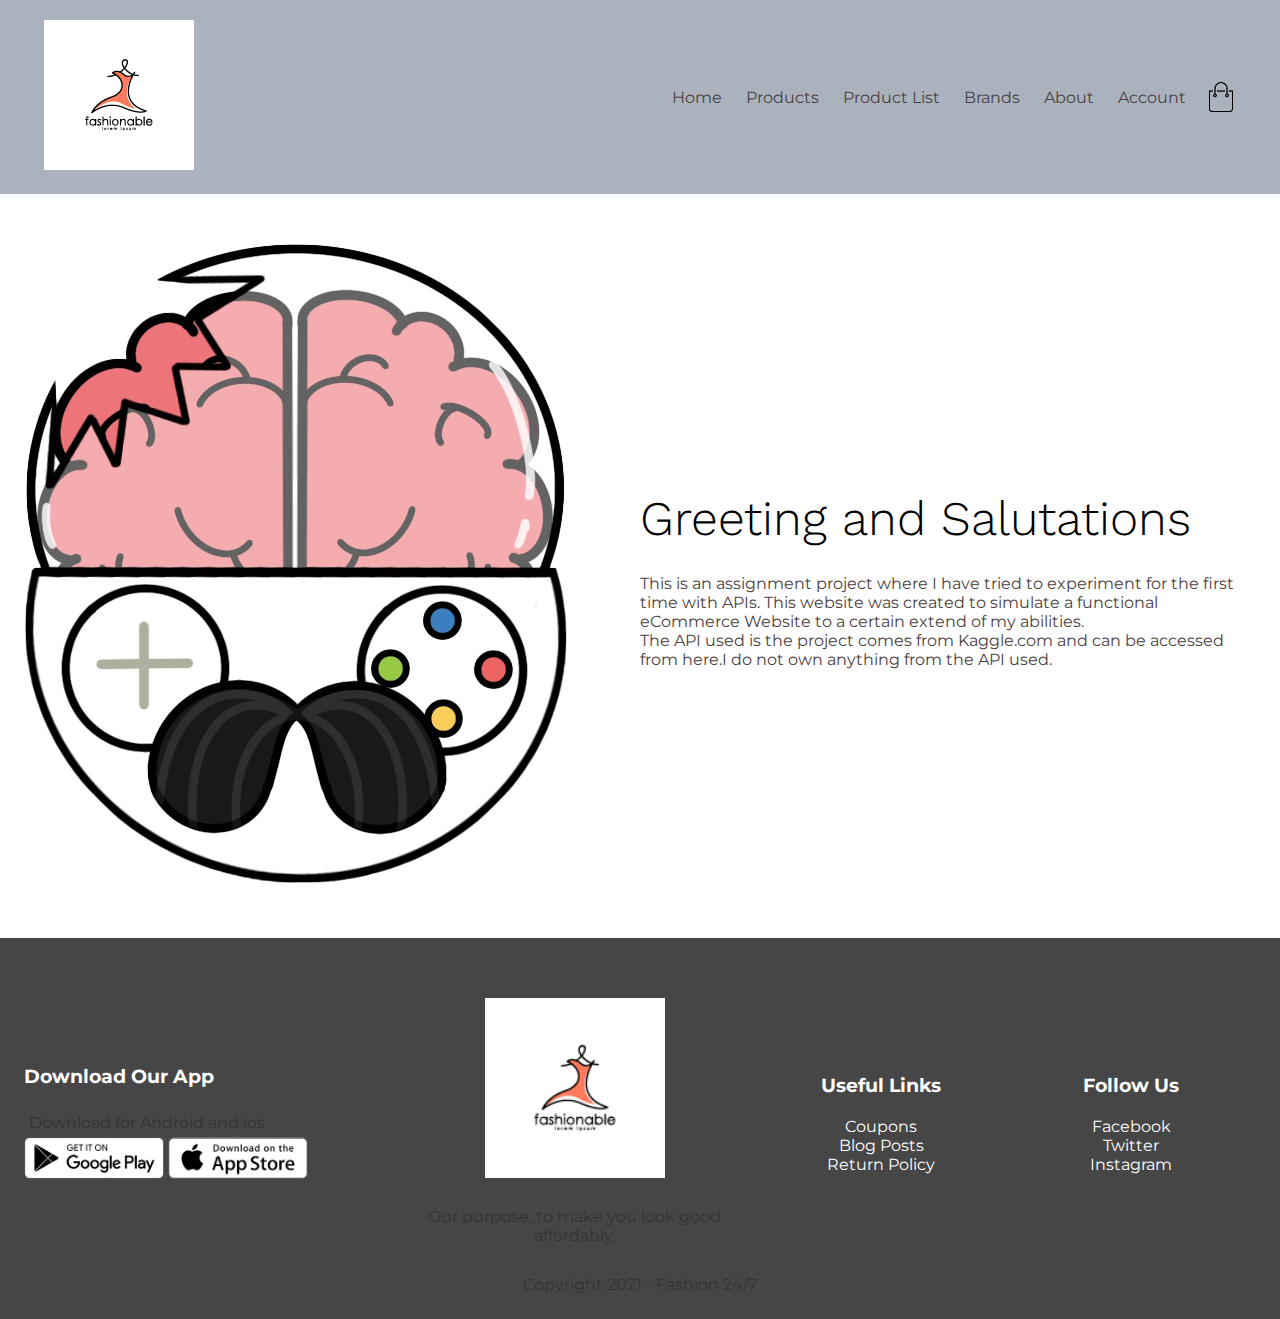
<file: about.html>
<!DOCTYPE html>
<html lang="en">
  <head>
    <meta charset="UTF-8" />
    <meta http-equiv="X-UA-Compatible" content="IE=edge" />
    <meta name="viewport" content="width=device-width, initial-scale=1.0" />
    <link rel="stylesheet" href="css/style.css" />
    <link rel="preconnect" href="https://fonts.gstatic.com" />
    <link
      href="https://fonts.googleapis.com/css2?family=Montserrat&family=Work+Sans:wght@300&display=swap"
      rel="stylesheet"
    />
    <link
      rel="stylesheet"
      href="https://stackpath.bootstrapcdn.com/font-awesome/4.7.0/css/font-awesome.min.css"
      integrity="sha384-wvfXpqpZZVQGK6TAh5PVlGOfQNHSoD2xbE+QkPxCAFlNEevoEH3Sl0sibVcOQVnN"
      crossorigin="anonymous"
    />
    <title>Products List</title>
  </head>
  <body>
    <header>
      <div class="container">
        <div class="navbar">
          <div class="logo">
            <img src="images/logo.png" alt="Fashion 24/7" />
          </div>
          <nav>
            <ul id="menuItems">
              <li><a href="index.html">Home</a></li>
              <li><a href="product_list.html">Products</a></li>
              <li><a href="product_details.html">Product List</a></li>
              <li><a href="brand_list.html">Brands</a></li>
              <li><a href="about.html">About</a></li>
              <li><a href="">Account</a></li>
            </ul>
          </nav>
          <img src="images/cart.png" width="30px" height="30px" alt="cart" />
          <img
            src="images/menu.png"
            class="menu-icon"
            alt="menu icon"
            onclick="menuToggle()"
          />
        </div>
      </div>
    </header>
    <div class="container">
      <div class="row">
        <div class="col-2">
          <img src="images/User.png" alt="" />
        </div>
        <div class="col-2">
          <h1>Greeting and Salutations</h1>
          <p>
            This is an assignment project where I have tried to experiment for
            the first time with APIs. This website was created to simulate a
            functional eCommerce Website to a certain extend of my abilities.
          </p>
          <p>
            The API used is the project comes from Kaggle.com and can be
            accessed from
            <a
              href="https://www.kaggle.com/paramaggarwal/fashion-product-images-dataset"
              >here.</a
            >I do not own anything from the API used.
          </p>
        </div>
      </div>
    </div>
    <footer>
      <div class="container">
        <div class="row">
          <div class="footer-col-1">
            <h3>Download Our App</h3>
            <p>Download for Android and ios</p>
            <div class="app-logo">
              <img src="images/play-store.png" alt="play-store" />
              <img src="images/app-store.png" alt="app-store" />
            </div>
          </div>
          <div class="footer-col-2">
            <img src="images/logo.png" alt="fashion 24/7" />
            <p>Our purpose, to make you look good affordably.</p>
          </div>
          <div class="footer-col-3">
            <h3>Useful Links</h3>
            <ul>
              <li>Coupons</li>
              <li>Blog Posts</li>
              <li>Return Policy</li>
            </ul>
          </div>
          <div class="footer-col-4">
            <h3>Follow Us</h3>
            <ul>
              <li>Facebook</li>
              <li>Twitter</li>
              <li>Instagram</li>
            </ul>
          </div>
          <p class="copyright">Copyright 2021 - Fashion 24/7</p>
        </div>
      </div>
    </footer>
    <script src="javascript/script.js"></script>
  </body>
</html>
</file>
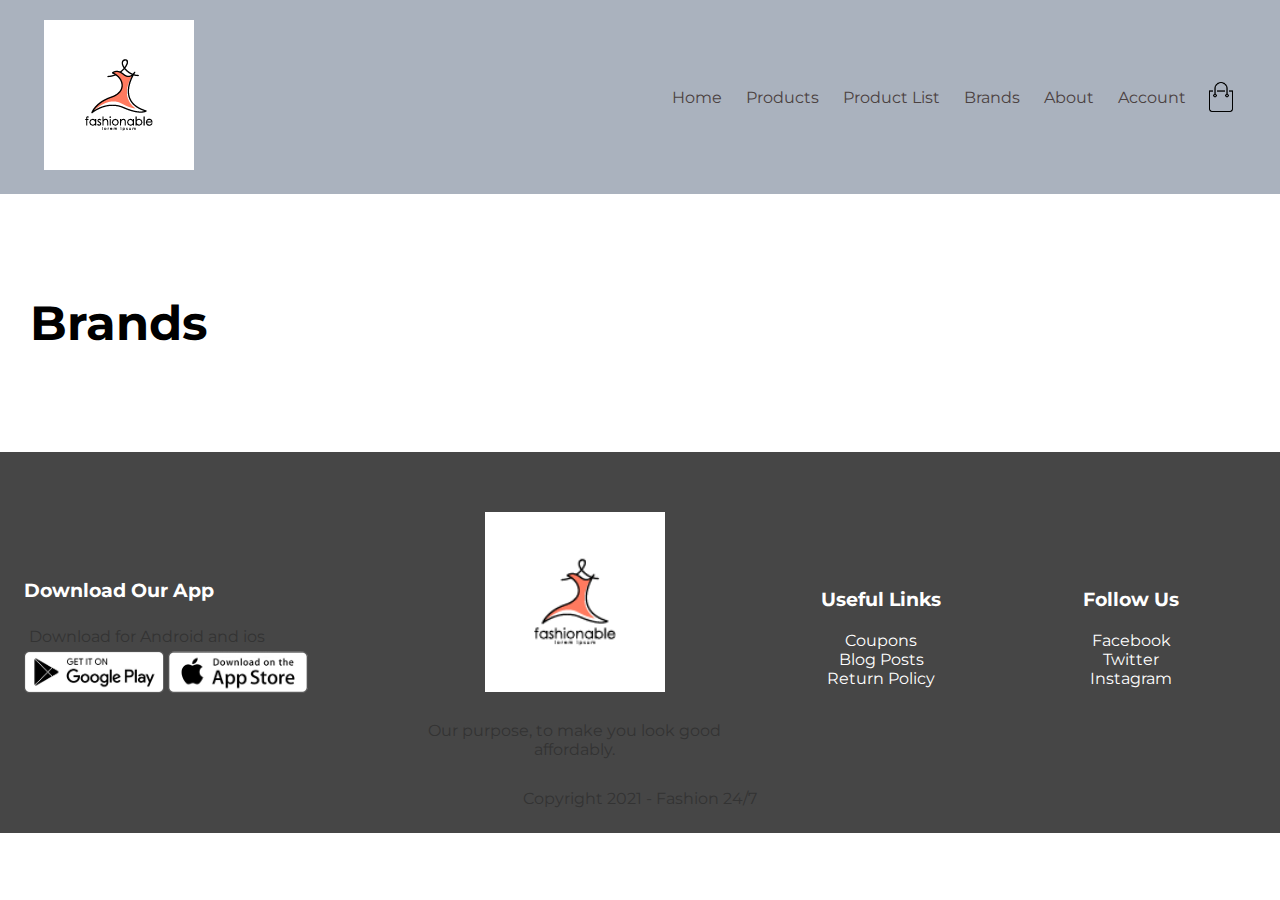
<file: brand_list.html>
<!DOCTYPE html>
<html lang="en">
  <head>
    <meta charset="UTF-8" />
    <meta http-equiv="X-UA-Compatible" content="IE=edge" />
    <meta name="viewport" content="width=device-width, initial-scale=1.0" />
    <link rel="stylesheet" href="css/style.css" />
    <link rel="preconnect" href="https://fonts.gstatic.com" />
    <link
      href="https://fonts.googleapis.com/css2?family=Montserrat&family=Work+Sans:wght@300&display=swap"
      rel="stylesheet"
    />
    <link
      rel="stylesheet"
      href="https://stackpath.bootstrapcdn.com/font-awesome/4.7.0/css/font-awesome.min.css"
      integrity="sha384-wvfXpqpZZVQGK6TAh5PVlGOfQNHSoD2xbE+QkPxCAFlNEevoEH3Sl0sibVcOQVnN"
      crossorigin="anonymous"
    />
    <title>Fashion 24/7</title>
  </head>
  <body>
    <header>
      <div class="container">
        <div class="navbar">
          <div class="logo">
            <img src="images/logo.png" alt="Fashion 24/7" />
          </div>
          <nav>
            <ul id="menuItems">
              <li><a href="index.html">Home</a></li>
              <li><a href="product_list.html">Products</a></li>
              <li><a href="product_details.html">Product List</a></li>
              <li><a href="brand_list.html">Brands</a></li>
              <li><a href="about.html">About</a></li>
              <li><a href="">Account</a></li>
            </ul>
          </nav>
          <img src="images/cart.png" width="30px" height="30px" alt="cart" />
          <img
            src="images/menu.png"
            class="menu-icon"
            alt="menu icon"
            onclick="menuToggle()"
          />
        </div>
      </div>
    </header>
    <div class="small-container brands">
      <h1>Brands</h1>
      <section>
        <ol id="brandlist">
          <template
            ><li><a href=""></a></li
          ></template>
        </ol>
      </section>
    </div>
    <footer>
      <div class="container">
        <div class="row">
          <div class="footer-col-1">
            <h3>Download Our App</h3>
            <p>Download for Android and ios</p>
            <div class="app-logo">
              <img src="images/play-store.png" alt="play-store" />
              <img src="images/app-store.png" alt="app-store" />
            </div>
          </div>
          <div class="footer-col-2">
            <img src="images/logo.png" alt="fashion 24/7" />
            <p>Our purpose, to make you look good affordably.</p>
          </div>
          <div class="footer-col-3">
            <h3>Useful Links</h3>
            <ul>
              <li>Coupons</li>
              <li>Blog Posts</li>
              <li>Return Policy</li>
            </ul>
          </div>
          <div class="footer-col-4">
            <h3>Follow Us</h3>
            <ul>
              <li>Facebook</li>
              <li>Twitter</li>
              <li>Instagram</li>
            </ul>
          </div>
          <p class="copyright">Copyright 2021 - Fashion 24/7</p>
        </div>
      </div>
    </footer>
    <script src="javascript/script.js"></script>
  </body>
</html>
</file>
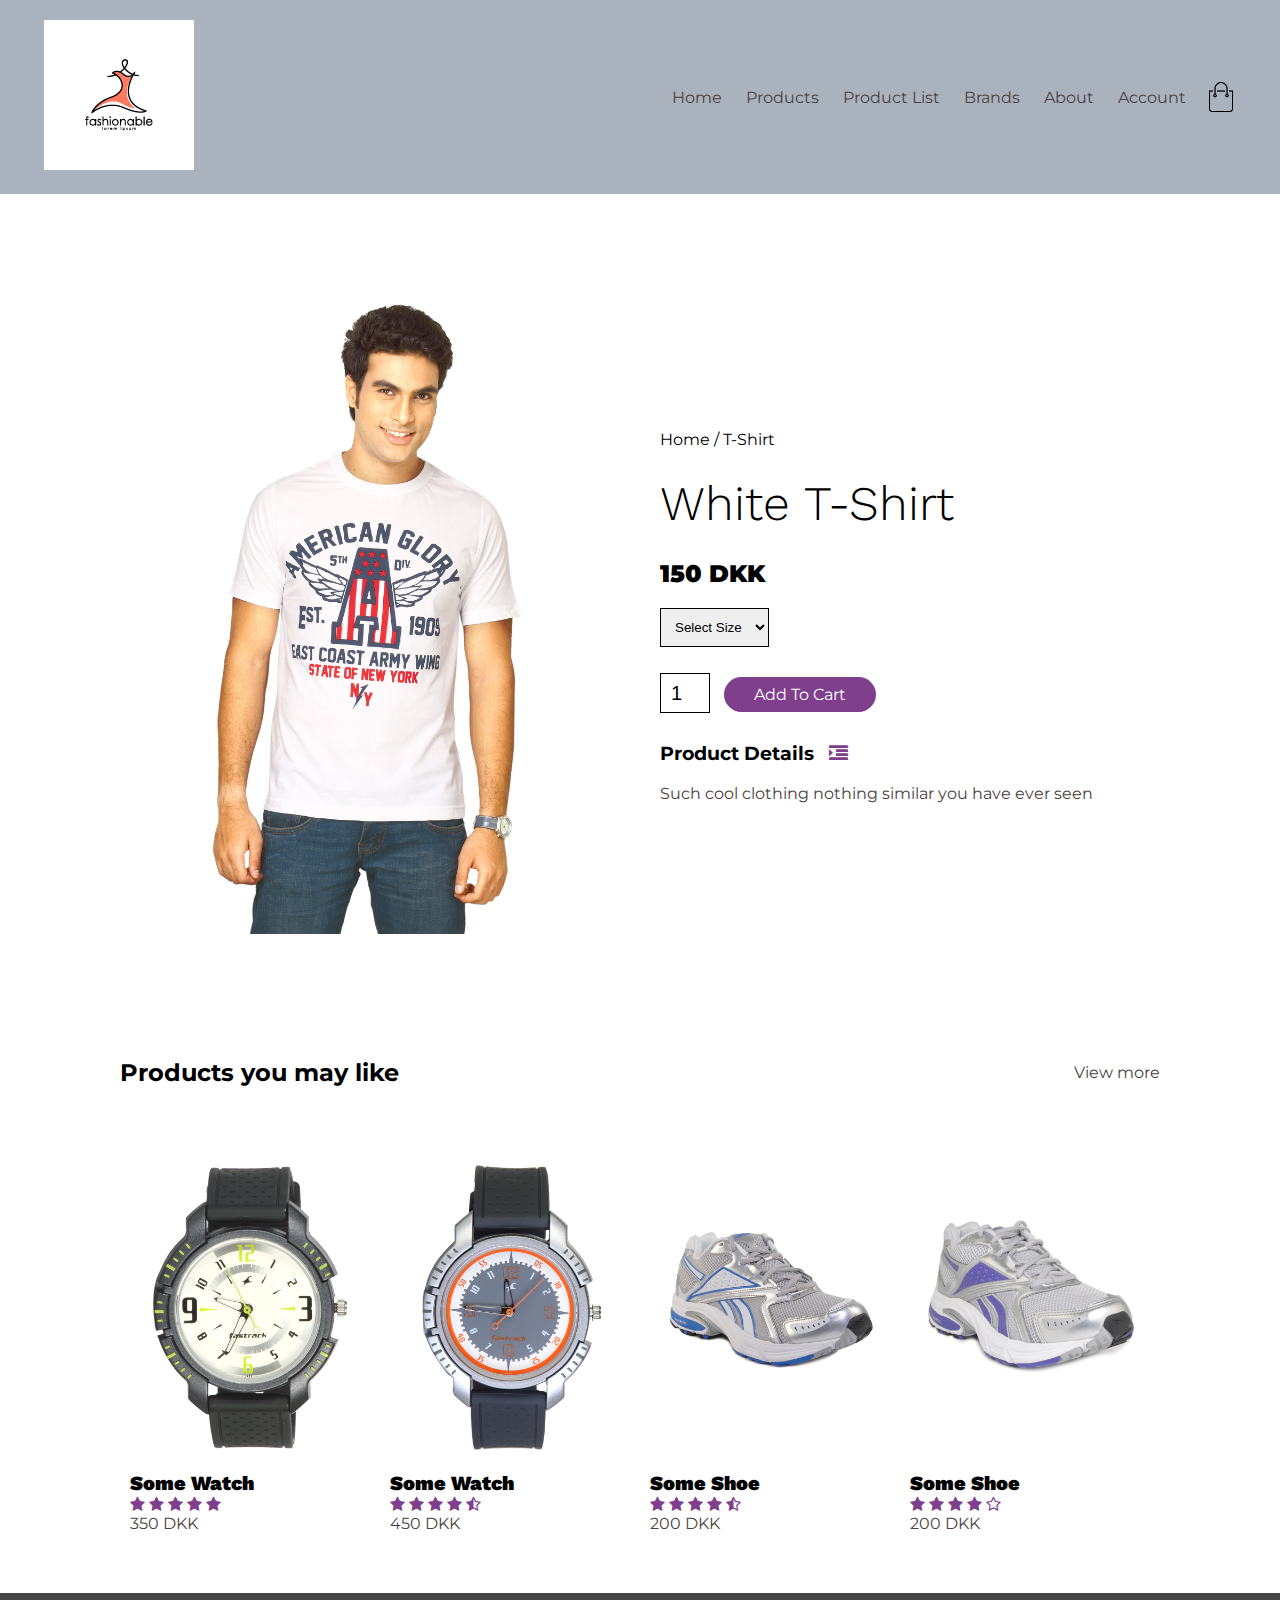
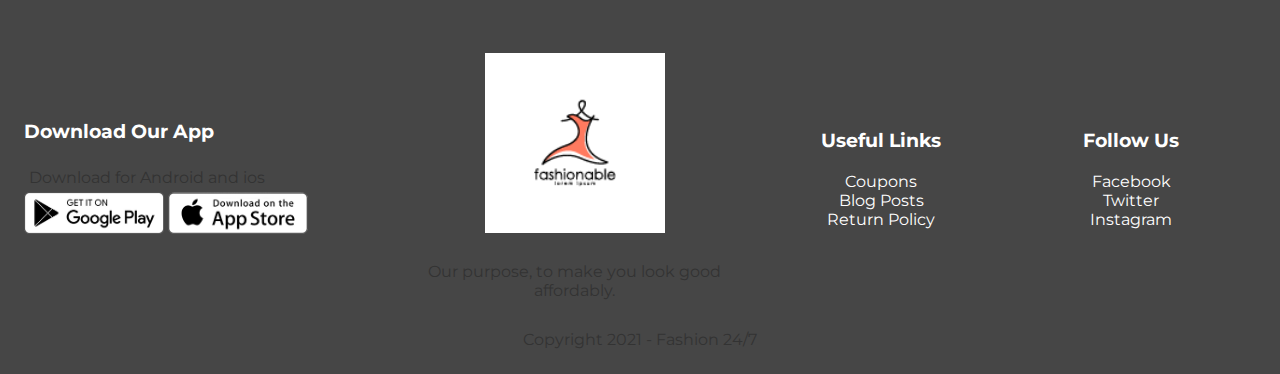
<file: product_details.html>
<!DOCTYPE html>
<html lang="en">
  <head>
    <meta charset="UTF-8" />
    <meta http-equiv="X-UA-Compatible" content="IE=edge" />
    <meta name="viewport" content="width=device-width, initial-scale=1.0" />
    <link rel="stylesheet" href="css/style.css" />
    <link rel="preconnect" href="https://fonts.gstatic.com" />
    <link
      href="https://fonts.googleapis.com/css2?family=Montserrat&family=Work+Sans:wght@300&display=swap"
      rel="stylesheet"
    />
    <link
      rel="stylesheet"
      href="https://stackpath.bootstrapcdn.com/font-awesome/4.7.0/css/font-awesome.min.css"
      integrity="sha384-wvfXpqpZZVQGK6TAh5PVlGOfQNHSoD2xbE+QkPxCAFlNEevoEH3Sl0sibVcOQVnN"
      crossorigin="anonymous"
    />
    <title>Products List</title>
  </head>
  <body>
    <header>
      <div class="container">
        <div class="navbar">
          <div class="logo">
            <img src="images/logo.png" alt="Fashion 24/7" />
          </div>
          <nav>
            <ul id="menuItems">
              <li><a href="index.html">Home</a></li>
              <li><a href="product_list.html">Products</a></li>
              <li><a href="product_details.html">Product List</a></li>
              <li><a href="brand_list.html">Brands</a></li>
              <li><a href="about.html">About</a></li>
              <li><a href="">Account</a></li>
            </ul>
          </nav>
          <img src="images/cart.png" width="30px" height="30px" alt="cart" />
          <img
            src="images/menu.png"
            class="menu-icon"
            alt="menu icon"
            onclick="menuToggle()"
          />
        </div>
      </div>
    </header>
      <div class="small-container single-product">
          <div class="row">
              <div class="col-2">
                  <img src="images/Male-Model-1.jpg" alt=""/>
              </div>
              <div class="col-2">
              <p></p>Home / T-Shirt</p>
              <h1>White T-Shirt</h1>
              <h4>150 DKK</h4>
              <select>
                  <option>Select Size</option>
                  <option>XXL</option>
                  <option>XL</option>
                  <option>Large</option>
                  <option>Medium</option>
                  <option>Small</option>
              </select>
              <input type="number" value="1">
              <a href="" class="btn">Add To Cart</a>
              <h3>Product Details <i class="fa fa-indent"></i></h3>
              <br>
              <p>Such cool clothing nothing similar you have ever seen</p>
              </div>
          </div>
      </div>
      <div class="small-container">
          <div class="row row-2">
              <h2>Products you may like</h2>
              <p>View more</p>
          </div>
      </div>
      <div class="small-container">
      <div class="row">
        <div class="col-4">
          <img src="images/Awesome-Watch-1.jpg" alt="watch" />
          <h4>Some Watch</h4>
          <div class="rating">
            <i class="fa fa-star" aria-hidden="true"></i>
            <i class="fa fa-star" aria-hidden="true"></i>
            <i class="fa fa-star" aria-hidden="true"></i>
            <i class="fa fa-star" aria-hidden="true"></i>
            <i class="fa fa-star" aria-hidden="true"></i>
          </div>
          <p>350 DKK</p>
        </div>
        <div class="col-4">
          <img src="images/Awesome-Watch-2.jpg" alt="watch" />
          <h4>Some Watch</h4>
          <div class="rating">
            <i class="fa fa-star" aria-hidden="true"></i>
            <i class="fa fa-star" aria-hidden="true"></i>
            <i class="fa fa-star" aria-hidden="true"></i>
            <i class="fa fa-star" aria-hidden="true"></i>
            <i class="fa fa-star-half-o" aria-hidden="true"></i>
          </div>
          <p>450 DKK</p>
        </div>
        <div class="col-4">
          <img src="images/Awesome-Shoe-1.jpg" alt="shoe" />
          <h4>Some Shoe</h4>
          <div class="rating">
            <i class="fa fa-star" aria-hidden="true"></i>
            <i class="fa fa-star" aria-hidden="true"></i>
            <i class="fa fa-star" aria-hidden="true"></i>
            <i class="fa fa-star" aria-hidden="true"></i>
            <i class="fa fa-star-half-o" aria-hidden="true"></i>
          </div>
          <p>200 DKK</p>
        </div>
        <div class="col-4">
          <img src="images/Awesome-Shoe-2.jpg" alt="shoe" />
          <h4>Some Shoe</h4>
          <div class="rating">
            <i class="fa fa-star" aria-hidden="true"></i>
            <i class="fa fa-star" aria-hidden="true"></i>
            <i class="fa fa-star" aria-hidden="true"></i>
            <i class="fa fa-star" aria-hidden="true"></i>
            <i class="fa fa-star-o" aria-hidden="true"></i>
          </div>
          <p>200 DKK</p>
        </div>
      </div>
  </div>
  </div>
    <footer>
      <div class="container">
        <div class="row">
          <div class="footer-col-1">
            <h3>Download Our App</h3>
            <p>Download for Android and ios</p>
            <div class="app-logo">
              <img src="images/play-store.png" alt="play-store" />
              <img src="images/app-store.png" alt="app-store" />
            </div>
          </div>
          <div class="footer-col-2">
            <img src="images/logo.png" alt="fashion 24/7" />
            <p>Our purpose, to make you look good affordably.</p>
          </div>
          <div class="footer-col-3">
            <h3>Useful Links</h3>
            <ul>
              <li>Coupons</li>
              <li>Blog Posts</li>
              <li>Return Policy</li>
            </ul>
          </div>
          <div class="footer-col-4">
            <h3>Follow Us</h3>
            <ul>
              <li>Facebook</li>
              <li>Twitter</li>
              <li>Instagram</li>
            </ul>
          </div>
          <p class="copyright">Copyright 2021 - Fashion 24/7</p>
        </div>
      </div>
    </footer>
    <script src="javascript/script.js"></script>
  </body>
</html>
</file>
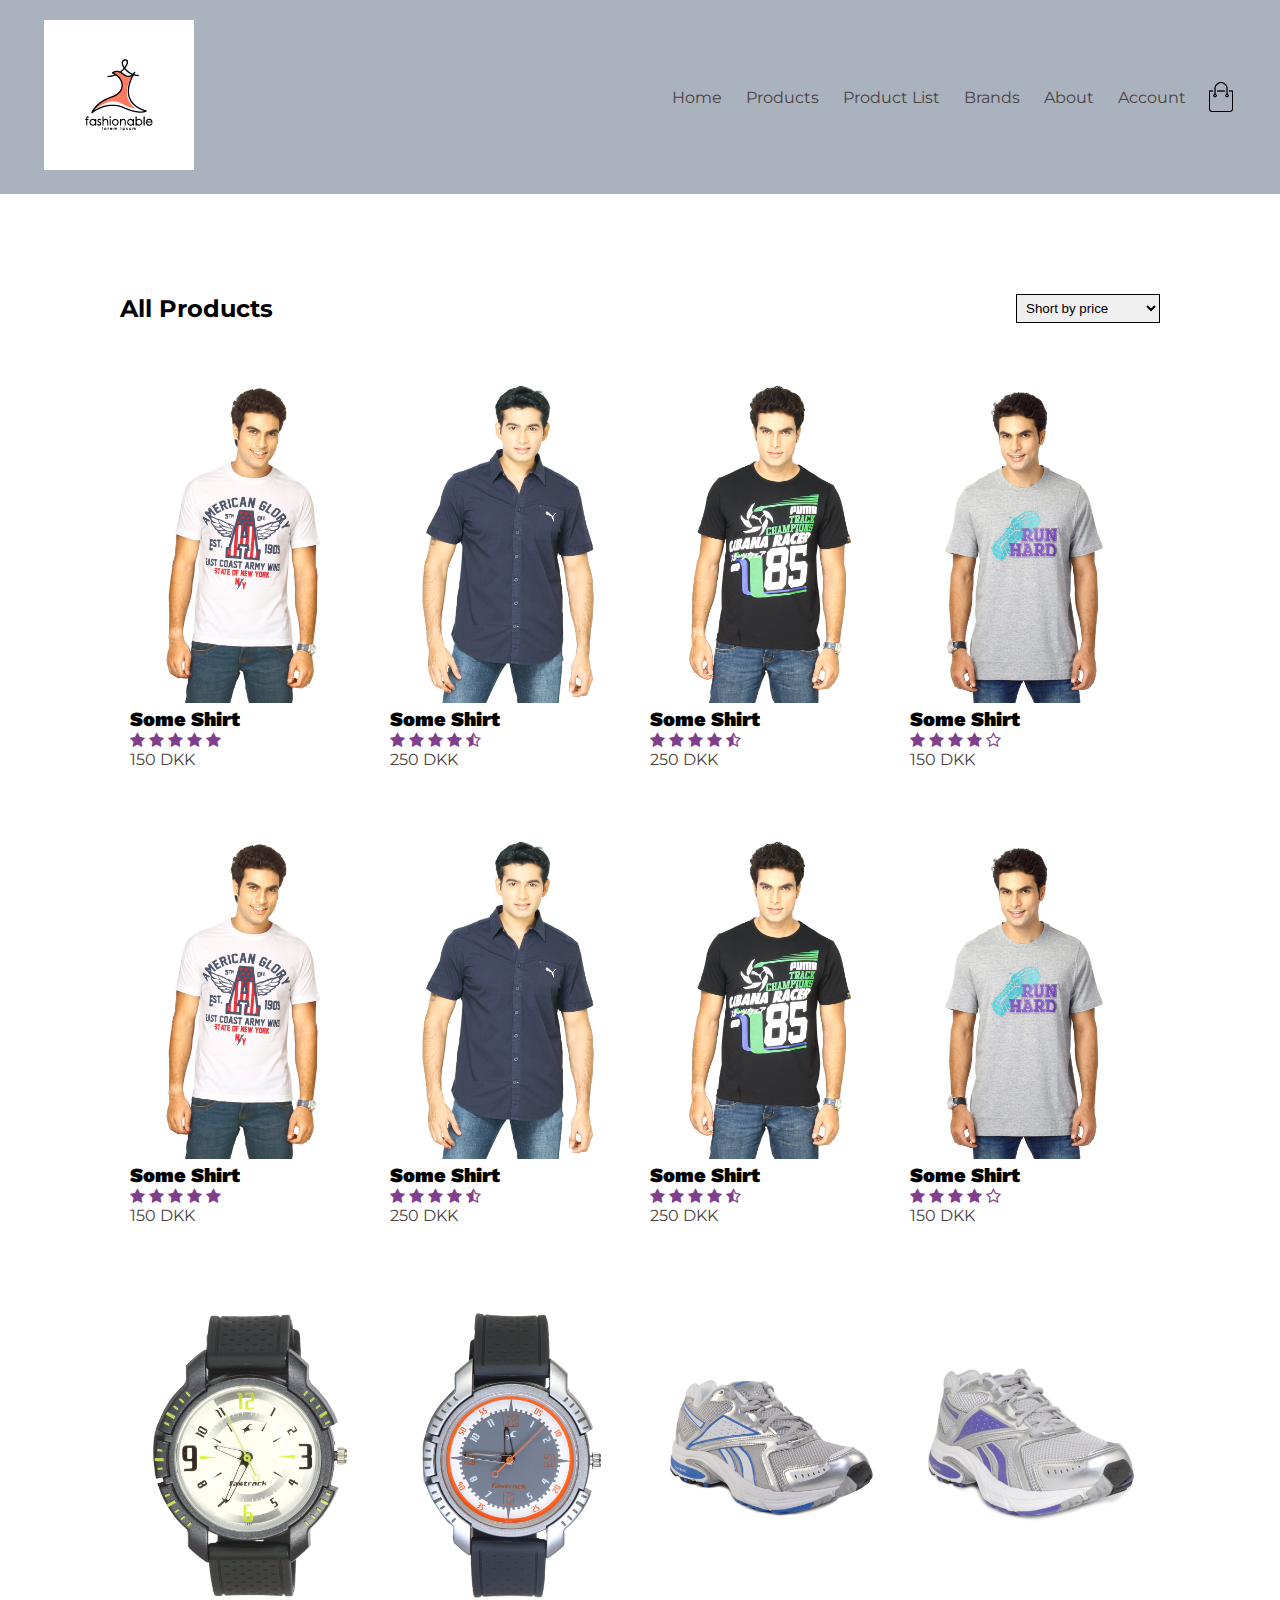
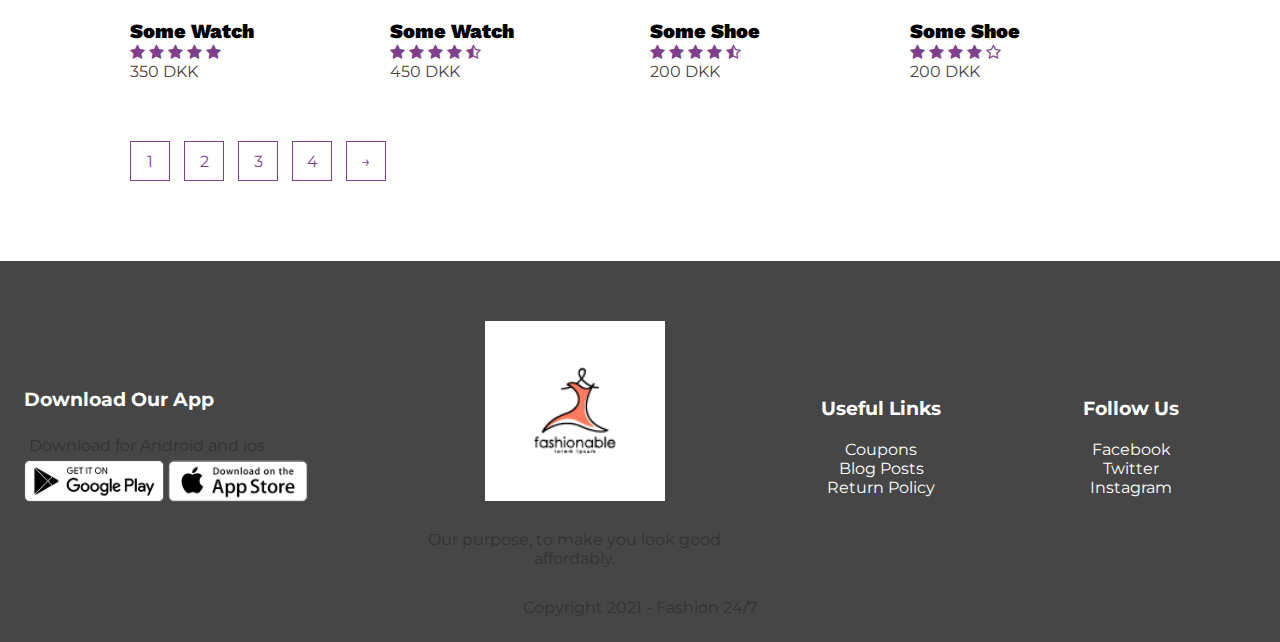
<file: product_list.html>
<!DOCTYPE html>
<html lang="en">
  <head>
    <meta charset="UTF-8" />
    <meta http-equiv="X-UA-Compatible" content="IE=edge" />
    <meta name="viewport" content="width=device-width, initial-scale=1.0" />
    <link rel="stylesheet" href="css/style.css" />
    <link rel="preconnect" href="https://fonts.gstatic.com" />
    <link
      href="https://fonts.googleapis.com/css2?family=Montserrat&family=Work+Sans:wght@300&display=swap"
      rel="stylesheet"
    />
    <link
      rel="stylesheet"
      href="https://stackpath.bootstrapcdn.com/font-awesome/4.7.0/css/font-awesome.min.css"
      integrity="sha384-wvfXpqpZZVQGK6TAh5PVlGOfQNHSoD2xbE+QkPxCAFlNEevoEH3Sl0sibVcOQVnN"
      crossorigin="anonymous"
    />
    <title>Products List</title>
  </head>
  <body>
    <header>
      <div class="container">
        <div class="navbar">
          <div class="logo">
            <img src="images/logo.png" alt="Fashion 24/7" />
          </div>
          <nav>
            <ul id="menuItems">
              <li><a href="index.html">Home</a></li>
              <li><a href="product_list.html">Products</a></li>
              <li><a href="product_details.html">Product List</a></li>
              <li><a href="brand_list.html">Brands</a></li>
              <li><a href="about.html">About</a></li>
              <li><a href="">Account</a></li>
            </ul>
          </nav>
          <img src="images/cart.png" width="30px" height="30px" alt="cart" />
          <img
            src="images/menu.png"
            class="menu-icon"
            alt="menu icon"
            onclick="menuToggle()"
          />
        </div>
      </div>
    </header>
    <div class="small-container">
      <div class="row row-2">
          <h2>All Products</h2>
          <select>
              <option>Short by price</option>
              <option>Short by popularity</option>
              <option>Short by rating</option>
          </select>
      </div>
      <div class="row">
        <div class="col-4">
          <img src="images/Male-Model-1.jpg" alt="shirt" />
          <h4>Some Shirt</h4>
          <div class="rating">
            <i class="fa fa-star" aria-hidden="true"></i>
            <i class="fa fa-star" aria-hidden="true"></i>
            <i class="fa fa-star" aria-hidden="true"></i>
            <i class="fa fa-star" aria-hidden="true"></i>
            <i class="fa fa-star" aria-hidden="true"></i>
          </div>
          <p>150 DKK</p>
        </div>
        <div class="col-4">
          <img src="images/Male-Model-2.jpg" alt="shirt" />
          <h4>Some Shirt</h4>
          <div class="rating">
            <i class="fa fa-star" aria-hidden="true"></i>
            <i class="fa fa-star" aria-hidden="true"></i>
            <i class="fa fa-star" aria-hidden="true"></i>
            <i class="fa fa-star" aria-hidden="true"></i>
            <i class="fa fa-star-half-o" aria-hidden="true"></i>
          </div>
          <p>250 DKK</p>
        </div>
        <div class="col-4">
          <img src="images/Male-Model-3.jpg" alt="shirt" />
          <h4>Some Shirt</h4>
          <div class="rating">
            <i class="fa fa-star" aria-hidden="true"></i>
            <i class="fa fa-star" aria-hidden="true"></i>
            <i class="fa fa-star" aria-hidden="true"></i>
            <i class="fa fa-star" aria-hidden="true"></i>
            <i class="fa fa-star-half-o" aria-hidden="true"></i>
          </div>
          <p>250 DKK</p>
        </div>
        <div class="col-4">
          <img src="images/Male-Model-4.jpg" alt="shirt" />
          <h4>Some Shirt</h4>
          <div class="rating">
            <i class="fa fa-star" aria-hidden="true"></i>
            <i class="fa fa-star" aria-hidden="true"></i>
            <i class="fa fa-star" aria-hidden="true"></i>
            <i class="fa fa-star" aria-hidden="true"></i>
            <i class="fa fa-star-o" aria-hidden="true"></i>
          </div>
          <p>150 DKK</p>
        </div>
      </div>
      <div class="row">
        <div class="col-4">
          <img src="images/Male-Model-1.jpg" alt="shirt" />
          <h4>Some Shirt</h4>
          <div class="rating">
            <i class="fa fa-star" aria-hidden="true"></i>
            <i class="fa fa-star" aria-hidden="true"></i>
            <i class="fa fa-star" aria-hidden="true"></i>
            <i class="fa fa-star" aria-hidden="true"></i>
            <i class="fa fa-star" aria-hidden="true"></i>
          </div>
          <p>150 DKK</p>
        </div>
        <div class="col-4">
          <img src="images/Male-Model-2.jpg" alt="shirt" />
          <h4>Some Shirt</h4>
          <div class="rating">
            <i class="fa fa-star" aria-hidden="true"></i>
            <i class="fa fa-star" aria-hidden="true"></i>
            <i class="fa fa-star" aria-hidden="true"></i>
            <i class="fa fa-star" aria-hidden="true"></i>
            <i class="fa fa-star-half-o" aria-hidden="true"></i>
          </div>
          <p>250 DKK</p>
        </div>
        <div class="col-4">
          <img src="images/Male-Model-3.jpg" alt="shirt" />
          <h4>Some Shirt</h4>
          <div class="rating">
            <i class="fa fa-star" aria-hidden="true"></i>
            <i class="fa fa-star" aria-hidden="true"></i>
            <i class="fa fa-star" aria-hidden="true"></i>
            <i class="fa fa-star" aria-hidden="true"></i>
            <i class="fa fa-star-half-o" aria-hidden="true"></i>
          </div>
          <p>250 DKK</p>
        </div>
        <div class="col-4">
          <img src="images/Male-Model-4.jpg" alt="shirt" />
          <h4>Some Shirt</h4>
          <div class="rating">
            <i class="fa fa-star" aria-hidden="true"></i>
            <i class="fa fa-star" aria-hidden="true"></i>
            <i class="fa fa-star" aria-hidden="true"></i>
            <i class="fa fa-star" aria-hidden="true"></i>
            <i class="fa fa-star-o" aria-hidden="true"></i>
          </div>
          <p>150 DKK</p>
        </div>
      </div>
      <div class="row">
        <div class="col-4">
          <img src="images/Awesome-Watch-1.jpg" alt="watch" />
          <h4>Some Watch</h4>
          <div class="rating">
            <i class="fa fa-star" aria-hidden="true"></i>
            <i class="fa fa-star" aria-hidden="true"></i>
            <i class="fa fa-star" aria-hidden="true"></i>
            <i class="fa fa-star" aria-hidden="true"></i>
            <i class="fa fa-star" aria-hidden="true"></i>
          </div>
          <p>350 DKK</p>
        </div>
        <div class="col-4">
          <img src="images/Awesome-Watch-2.jpg" alt="watch" />
          <h4>Some Watch</h4>
          <div class="rating">
            <i class="fa fa-star" aria-hidden="true"></i>
            <i class="fa fa-star" aria-hidden="true"></i>
            <i class="fa fa-star" aria-hidden="true"></i>
            <i class="fa fa-star" aria-hidden="true"></i>
            <i class="fa fa-star-half-o" aria-hidden="true"></i>
          </div>
          <p>450 DKK</p>
        </div>
        <div class="col-4">
          <img src="images/Awesome-Shoe-1.jpg" alt="shoe" />
          <h4>Some Shoe</h4>
          <div class="rating">
            <i class="fa fa-star" aria-hidden="true"></i>
            <i class="fa fa-star" aria-hidden="true"></i>
            <i class="fa fa-star" aria-hidden="true"></i>
            <i class="fa fa-star" aria-hidden="true"></i>
            <i class="fa fa-star-half-o" aria-hidden="true"></i>
          </div>
          <p>200 DKK</p>
        </div>
        <div class="col-4">
          <img src="images/Awesome-Shoe-2.jpg" alt="shoe" />
          <h4>Some Shoe</h4>
          <div class="rating">
            <i class="fa fa-star" aria-hidden="true"></i>
            <i class="fa fa-star" aria-hidden="true"></i>
            <i class="fa fa-star" aria-hidden="true"></i>
            <i class="fa fa-star" aria-hidden="true"></i>
            <i class="fa fa-star-o" aria-hidden="true"></i>
          </div>
          <p>200 DKK</p>
        </div>
      </div>
    <div class="page-btn">
      <span>1</span>
      <span>2</span>
      <span>3</span>
      <span>4</span>
      <span>&#8594;</span>
    </div>
  </div>
  </div>
    <footer>
      <div class="container">
        <div class="row">
          <div class="footer-col-1">
            <h3>Download Our App</h3>
            <p>Download for Android and ios</p>
            <div class="app-logo">
              <img src="images/play-store.png" alt="play-store" />
              <img src="images/app-store.png" alt="app-store" />
            </div>
          </div>
          <div class="footer-col-2">
            <img src="images/logo.png" alt="fashion 24/7" />
            <p>Our purpose, to make you look good affordably.</p>
          </div>
          <div class="footer-col-3">
            <h3>Useful Links</h3>
            <ul>
              <li>Coupons</li>
              <li>Blog Posts</li>
              <li>Return Policy</li>
            </ul>
          </div>
          <div class="footer-col-4">
            <h3>Follow Us</h3>
            <ul>
              <li>Facebook</li>
              <li>Twitter</li>
              <li>Instagram</li>
            </ul>
          </div>
          <p class="copyright">Copyright 2021 - Fashion 24/7</p>
        </div>
      </div>
    </footer>
    <script src="javascript/script.js"></script>
  </body>
</html>
</file>
<file: css/style.css>
* {
  margin: 0;
  padding: 0;
  box-sizing: border-box;
}

/* -----------------CSS Variables ----------------*/
:root {
  --ff-primary: "Montserrat", sans-serif;
  --ff-secondary: "Work Sans", sans-serif;

  --clr-primary: rgb(75, 65, 65);
  --clr-secondary: rgb(128, 63, 141);
  --clr-menu: #333;
  --clr-light: #777;
  --clr-dark: rgb(70, 70, 70);

  --fs-h1: 3em;
  --fs-h2: 1.5em;
  --fs-h4: 1.25em;
  --fs-body: 1em;
  --fs-body-mini: 0.75em;

  --fw-reg: 300;
  --fw-bold: 900;

  --btn-background: rgb(128, 63, 141);
  --btn-hover-background: rgb(199, 10, 236);
  --btn-color: #fff;
}

body {
  font-family: var(--ff-primary);
  font-size: var(--fs-body);
}

/*-------------------- Navigation Bar ----------------*/

header {
  background: linear-gradient(
    90deg,
    rgba(170, 178, 190, 1) 100%,
    rgba(0, 212, 255, 1) 100%,
    rgba(16, 107, 142, 0.8799720571822479) 100%
  );
}

header .row {
  margin-top: 70px;
}
.container {
  max-width: 80em;
  margin: auto;
  padding-left: 1.5em;
  padding-right: 1.5em;
}
.navbar {
  display: flex;
  align-items: center;
  padding: 1.25em;
}

nav {
  flex: 1;
  text-align: right;
}

nav ul {
  display: inline-block;
  list-style-type: none;
}

nav ul li {
  display: inline-block;
  margin-right: 1.25em;
}

a {
  text-decoration: none;
  color: var(--clr-primary);
}

p {
  color: var(--clr-primary);
}

.menu-icon {
  width: 1.75em;
  margin-left: 20px;
  display: none;
}

@media only screen and (max-width: 800px) {
  nav ul {
    position: absolute;
    top: 100px;
    left: 0;
    background: var(--clr-menu);
    width: 100%;
    overflow: hidden;
    transition: max-height 0.5s;
  }

  nav ul li {
    display: block;
    margin-right: 50px;
    margin-top: 10px;
    margin-bottom: 10px;
  }

  nav ul li a {
    color: #fff;
  }

  .menu-icon {
    display: block;
    cursor: pointer;
  }
}

@media only screen and (max-width: 600px) {
  .row {
    text-align: center;
  }

  .col-2,
  .col-3,
  .col-4 {
    flex-basis: 100%;
  }

  .single-product .row {
    text-align: left;
  }

  .single-product .col-2 {
    padding: 20px 0;
  }

  .single-product h1 {
    font-size: var(--fs-h4);
    line-height: 32px;
  }

  .small-container .brands {
    display: grid;
    grid-template-columns: 200px 3fr;
  }
}

/*---------------- Background -------------------*/

.row {
  display: flex;
  align-items: center;
  flex-wrap: wrap;
  justify-content: space-around;
}

.col-2 {
  flex-basis: 50%;
  min-width: 18.75em;
}

.col-2 img {
  max-width: 100%;
  padding: 50px 0;
}

.col-2 h1 {
  font-family: var(--ff-secondary);
  font-size: var(--fs-h1);
  font-weight: var(--fw-reg);
  line-height: 60px;
  margin: 25px 0;
}

.btn {
  display: inline-block;
  background: var(--btn-background);
  color: var(--btn-color);
  padding: 8px 30px;
  margin: 30px 0;
  border-radius: 30px;
}

.btn:hover {
  background: var(--btn-hover-background);
}

.small-container {
  max-width: 67.5em;
  margin: auto;
  padding-left: 1.25em;
  padding-right: 1.25em;
}

.title {
  text-align: center;
  margin: 0 auto 80px;
  position: relative;
  line-height: 60px;
  font-weight: var(--fw-bold);
}

.title::after {
  content: "";
  background: var(--clr-secondary);
  width: 80px;
  height: 5px;
  border-radius: 5px;
  position: absolute;
  bottom: 0;
  left: 50%;
  transform: translateX(-50%);
}

.categories {
  margin: 70px 0;
}

.col-3 {
  flex-basis: 30%;
  min-width: 12.5em;
  margin-bottom: 30px;
}

.col-3 img {
  width: 100%;
}

/* ---------------Latest Products--------------- */

.col-4 {
  flex-basis: 25%;
  padding: 10px;
  min-width: 12.5em;
  margin-bottom: 50px;
  transition: transform 0.5s;
  cursor: pointer;
}

.col-4:hover {
  transform: translateY(-10px);
}

.col-4 h4 {
  font-family: var(--ff-secondary);
  font-weight: var(--fw-bold);
  font-size: var(--fs-h4);
}

.col-4 img {
  width: 100%;
}

.rating .fa {
  color: var(--btn-background);
}

.discounts {
  background: linear-gradient(
    90deg,
    rgba(170, 178, 190, 1) 100%,
    rgba(0, 212, 255, 1) 100%,
    rgba(16, 107, 142, 0.8799720571822479) 100%
  );
  /* margin: 80px; */
  padding: 30px 0;
}

.col-2 .discounts-img {
  padding: 50px;
}

/* --------------Testimonials --------------*/

.testimonials {
  padding-top: 100px;
}

.testimonials .col-3 {
  text-align: center;
  padding: 40px 20px;
  box-shadow: 0 0 20px 0px rgba(0, 0, 0, 0.1);
  cursor: pointer;
  transition: transform 0.5s;
}

.testimonials .col-3:hover {
  transform: translateY(-10px);
}

.testimonials .col-3 img {
  width: 50px;
  margin-top: 20px;
  border-radius: 50%;
}

.fa.fa-quote-left {
  font-size: var(--fs-h1);
  color: var(--btn-background);
}

.col-3 p {
  font-size: var(--fs-body-mini);
  margin: 12px 0;
  color: var(--clr-light);
}

.testimonials .col-3 h3 {
  font-family: var(--ff-secondary);
  font-weight: var(--fw-bold);
  font-size: var(--fs-h4);
}

/* ---------------Brands------------------ */

.brands {
  margin: 100px auto;
}

.col-5 {
  width: 10em;
}

.col-5 img {
  width: 100%;
  cursor: pointer;
  filter: grayscale(100%);
}

/* ------------Footer----------- */

footer {
  background: var(--clr-dark);
  color: #fff;
  font-size: var(--fs-body);
  padding: 60px 0 20px;
}

footer p {
  color: var(--clr-menu);
  padding: 5px;
}

footer h3 {
  color: #fff;
  margin-bottom: 20px;
}

.footer-col-1,
.footer-col-2,
.footer-col-3,
.footer-col-4 {
  min-width: 250px;
  margin-bottom: 20px;
}
.footer-col-1 {
  flex-basis: 30%;
}

.footer-col-2 {
  flex: 1;
  text-align: center;
}

.footer-col-2 img {
  width: 180px;
  margin-bottom: 20px;
}

.footer-col-3,
.footer-col-4 {
  flex-basis: 12%;
  text-align: center;
  cursor: pointer;
}

ul {
  list-style-type: none;
}

.app-logo {
  maring-top: 20px;
  cursor: pointer;
}

.app-logo img {
  width: 140px;
}

/* --------------Product List------------- */

.row-2 {
  justify-content: space-between;
  margin: 100px auto 50px;
}

select {
  border: 1px solid black;
  padding: 5px;
}

select:focus {
  outline: none;
}

.page-btn {
  margin: 0 auto 80px;
}

.page-btn span {
  display: inline-block;
  border: 1px solid;
  color: var(--btn-background);
  margin-left: 10px;
  width: 40px;
  height: 40px;
  text-align: center;
  line-height: 40px;
  cursor: pointer;
}

.page-btn span:hover {
  background: var(--btn-background);
  color: #fff;
}

/* -------Single Product Details------ */

.single-product {
  margin-top: 5em;
}

.single-product .col-2 {
  padding: 20px;
}

.single-product .col-2 img {
  padding: 0;
}

.single-product h4 {
  margin: 20px 0;
  font-size: var(--fs-h2);
  font-weight: var(--fw-bold);
}

.single-product select {
  display: block;
  margin-top: 20px;
  padding: 10px;
}

.single-product input {
  width: 50px;
  height: 40px;
  padding-left: 10px;
  margin-right: 10px;
  font-size: var(--fs-h4);
  border: 1px solid black;
}

.single-product .fa {
  color: var(--btn-background);
  margin-left: 10px;
}

/* ------------Brand List--------------- */

.brands {
  font-family: var(--ff-primary);
  font-size: var(--fs-h2);
  font-weight: var(--fw-bold);
  margin: 100px auto 50px;
}

#brandlist {
  display: grid;
  grid-template-columns: repeat(auto-fill, minmax(300px, 5fr));
  gap: 1rem;
  margin: 50px;
}

#brandlist li {
  list-style: none;
  color: var(--btn-background);
  border-radius: 10px;
  border: solid 3px;
  padding: 15px;
  text-align: center;
  line-height: 30px;
  cursor: pointer;
}

#brandlist li:hover {
  background: var(--btn-background);
  color: #fff;
}

#brandlist li a {
  text-decoration: none;
  font-family: var(--secondary);
}
</file>
